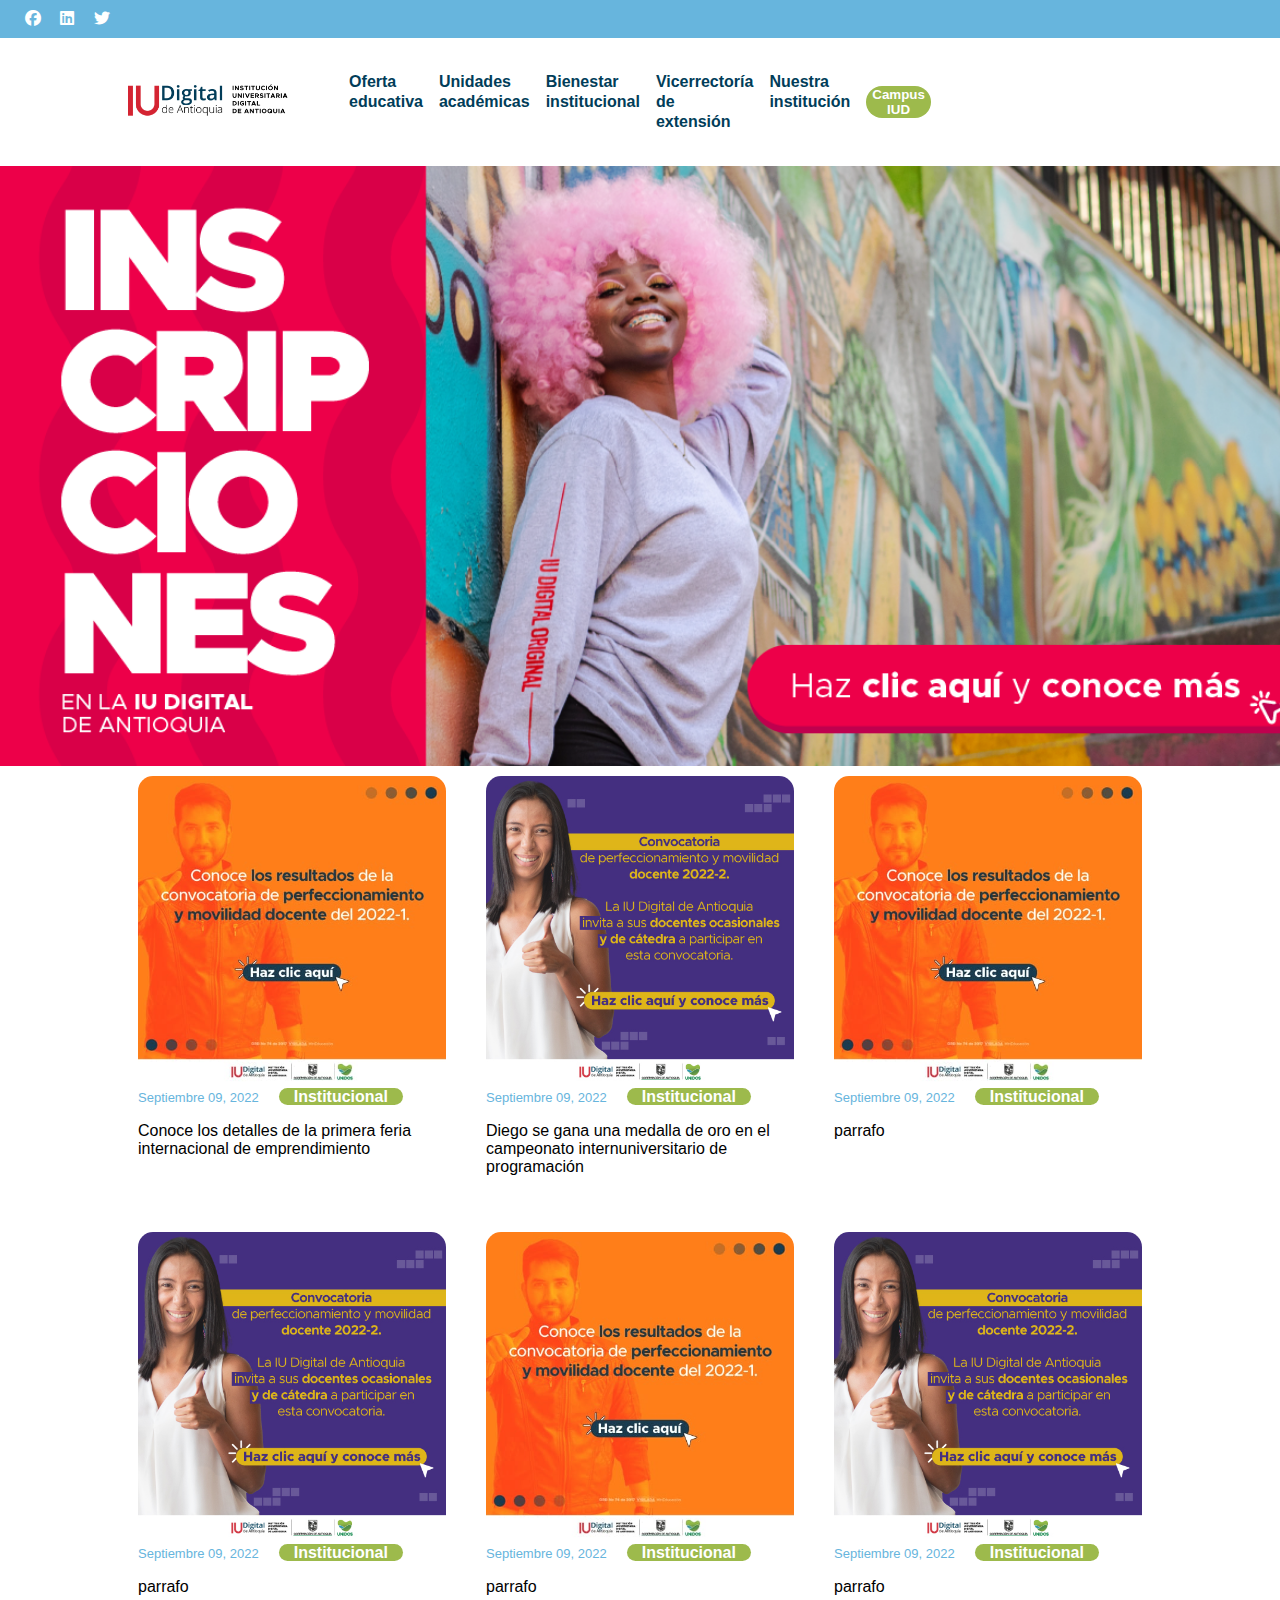
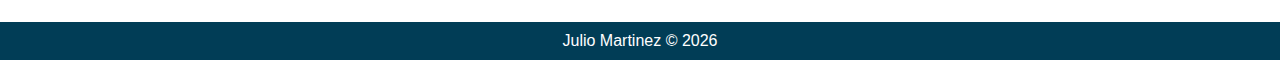
<file: landingiud/index.html>
<!DOCTYPE html>
<html lang="en">
<head>
    <meta charset="UTF-8">
    <meta http-equiv="X-UA-Compatible" content="IE=edge">
    <meta name="viewport" content="width=device-width, initial-scale=1.0">
    <title>IU Digital</title>
    <link href="./css/style.css" rel="stylesheet"/>
    <link href="./img/favicon.ico" rel="shortcut icon"/>
</head>
<body>
    <main class="container">
        <!-- header -->
        <header class="header">
           <div class="nav1">
            <i class="fa-brands fa-facebook"></i>
            <i class="fa-brands fa-linkedin"></i>
            <i class="fa-brands fa-twitter"></i>
           </div>
        </header>
        <!-- barraa de navegación -->
        <nav class="nav">
            <div class="menu">
                <div class="logo">
                    <img src="./img/logo-escudo.png" alt=""/>
                </div>
                <div class="nav2">
                    <!-- boton menú-->
                    <button id="btn-menu">
                        <i class="fas fa-bars"></i>
                    </button>
                    <!-- lista de items del menú-->
                   <ul class="nav-items" id="nav-items">
                        <li>
                            <a href="#">Oferta educativa</a>
                        </li>
                        <li>
                            <a href="#">Unidades académicas</a>
                        </li>
                        <li>
                            <a href="#">Bienestar institucional</a>
                        </li>
                        <li>
                            <a href="#">Vicerrectoría de extensión</a>
                        </li>
                        <li>
                            <a href="#"> Nuestra institución</a>
                        </li>
                        <li class="list-submenu">
                            <button class="button">Campus IUD</button>
                        </li>
                   </ul>
                </div>
            </div>
        </nav>
        <!-- slider -->
        <div class="slider"></div>
        <!-- sección de noticiar -->
        <section class="section">
            <div class="articles">
                <article class="article">
                    <div class="img">
                        <img src="./img/article1.jpg" alt="">
                    </div>
                    <div>
                        <span>Septiembre 09, 2022</span><a href="#">Institucional</a>
                    </div>
                    <p>
                        Conoce los detalles de la primera feria internacional de emprendimiento
                    </p>
                </article>
                <article class="article">
                    <div class="img">
                        <img src="./img/article2.jpg" alt="">
                    </div>
                    <div>
                        <span>Septiembre 09, 2022</span><a href="#">Institucional</a>
                    </div>
                    <p>
                       Diego se gana una medalla de oro en el campeonato internuniversitario
                       de programación
                    </p>
                </article>
                <article class="article">
                    <div class="img">
                        <img src="./img/article1.jpg" alt="">
                    </div>
                    <div>
                        <span>Septiembre 09, 2022</span><a href="#">Institucional</a>
                    </div>
                    <p>
                        parrafo
                    </p>
                </article>
                <article class="article">
                    <div class="img">
                        <img src="./img/article2.jpg" alt="">
                    </div>
                    <div>
                        <span>Septiembre 09, 2022</span><a href="#">Institucional</a>
                    </div>
                    <p>
                        parrafo
                    </p>
                </article>
                <article class="article">
                    <div class="img">
                        <img src="./img/article1.jpg" alt="">
                    </div>
                    <div>
                        <span>Septiembre 09, 2022</span><a href="#">Institucional</a>
                    </div>
                    <p>
                        parrafo
                    </p>
                </article>
                <article class="article">
                    <div class="img">
                        <img src="./img/article2.jpg" alt="">
                    </div>
                    <div>
                        <span>Septiembre 09, 2022</span><a href="#">Institucional</a>
                    </div>
                    <p>
                        parrafo
                    </p>
                </article>
            </div>
        </section>
        <!-- sección del footer -->
        <footer class="footer">
            <div class="foot">
                Julio Martinez &copy; <span id="year">2021</span>
            </div>
        </footer>
    </main>
    <script src="./js/script.js"></script>
</body>
</html>
</file>
<file: landingiud/css/style.css>
@import 'https://cdnjs.cloudflare.com/ajax/libs/font-awesome/6.2.0/css/all.min.css';

*{
    /*border: 1px dotted #000;*/
    box-sizing: border-box;
}

body{
    font-family: 'Franklin Gothic Medium', 'Arial Narrow', Arial, sans-serif;
    margin: 0;
}

a{
    text-decoration: none;
}

.container{
   display: grid;
   grid-template-areas: 
   'header header header'
   'nav nav nav'
   'slider slider slider'
   'section section section'
   'footer footer footer';
   column-gap: 10px;
   align-items: center;
}

.header{
    grid-area: header;
    background: #67b5dd;
    color: #fff;
}

.nav1{
    padding: 10px;
}

.nav1 i{
    margin-left: 15px;
}

.nav{
    grid-area: nav;
    background: #fff;
    width: 80%;
    margin: 0 auto;
}

.menu{
    display: grid;
    grid-template-columns: 1fr 3fr 1fr;
    align-items: center;
}

.logo{

}

.logo img{
    width: 80%;
}

.nav2 ul{
    display: flex;
    list-style: none;
}

.nav2 a{
    color: #013d59;
    /*padding: 10px 12px;*/
    font-weight: bold;
    line-height: 20px;
}

.nav2 a:hover{
    color: orange;
}

.button{
   background: #9dba4c;
   border: none;
   color: #fff;
   font-weight: bold;
   border-radius: 20px;
}

.list-submenu{
    display: flex;
    align-items: center;
}

.slider{
    grid-area: slider;
    background: url(../img/12092022_Banner_Sitio_Web.png);
    background-position: center;
    background-repeat: no-repeat;
    background-size: cover;
    height: 600px;
}

.section{
    grid-area: section;
    background-color: #fff;
}

.articles{
    display: grid;
    grid-template-columns: 1fr 1fr 1fr;
    grid-gap: 40px;
    width: 80%;
    margin: 0 auto;
    padding: 10px;
}

.article{
    border-radius: 15px;
}

.article span{
    color: #67b5dd;
    font-weight: 100;
    font-size: small;
    margin-right: 20px;
}

.article a{
    background: #9dba4c;
    color: #fff;
    border: none;
    border-radius: 20px;
    padding-left: 15px;
    padding-right: 15px;
    font-weight: bold;
}

.article img{
    width: 100%;
    border-radius: 15px;
    opacity: 0.9;

    transition: transform 2s;
    -moz-transition: transform 2s;
    -o-transition: transform 2s;
    -ms-transition: transform 2s;
    -webkit-transition: transform 2s;

    transition: opacity 1s ease-in-out;
    -moz-transition: transform 1s ease-in-out;
    -o-transition: transform 1s ease-in-out;
    -ms-transition: transform 1s ease-in-out;
    -webkit-transition: transform 1s ease-in-out;
}

.article img:hover{
    transform: scale(1.1);
    opacity: 1;
}

.article .img{
    overflow: hidden;
}

.footer{
    grid-area: footer;
    background-color: #013d56;
    align-content: center;
    align-items: center;
}

.foot{
    color: #fff;
    text-align: center;
    height: auto;
    padding: 10px;
}

/** Media queries */
@media all and (max-width: 768px){
    .nav{
        width: 100%;
    }

    .menu{
        display: grid;
        grid-template-columns: 1fr 1fr 1fr;
        align-items: center;
        margin-right: 15px;
    }

    .nav2 ul li{
        margin-right: 0;
    }
    
    .articles{
        display: grid;
        grid-template-columns: auto auto;
        grid-template-rows: auto auto;
        grid-gap: 5px;
        width: 100%;
        margin: 0 auto;
        padding: 10px;
    }
}


nav ul{
    padding: 10px;
}

nav ul li{
    padding: 0.5rem;
}

nav ul li:hover{
    padding: 0.5rem;
}

#btn-menu{
   display: none;
}

@media all and (max-width: 425.999px){
    
    .menu{
        align-items: left;
    }

    .logo{
        display: none;
    }

    .list-submenu{
        display: block;
        padding-left: 5px;
    }

    .nav{
        width: 100%;
        margin: auto;
    }

    .nav2 ul{
        display: flex;
        flex-direction: row;
        flex-wrap: wrap;
        margin: 0;
        text-align: center;
    }

    .nav a{
        font-weight: lighter;
        white-space: nowrap;
    }

    .slider{
        width: 100%;
        height: 50px;
    }

    .articles{
        display: grid;
        grid-template-columns: auto;
        grid-template-rows: auto;
        row-gap: 5px;
        width: 100%;
    }

    .logo{
        display: none;
    }

    body{
        background-color: #fff;
    }

    nav ul{

    }

    #btn-menu{
        display: block;
        background: transparent;
        font-size: 2rem;
        border: none;
        padding: 15px;
        opacity: 0.5;
    }

    #btn-menu:hover{
        opacity: 1;
        cursor: pointer;
    }

    #btn-menu:active{
        opacity: 1;
        cursor: pointer;
    }

    #nav-items{
        height: 300px;
    }
}
</file>
